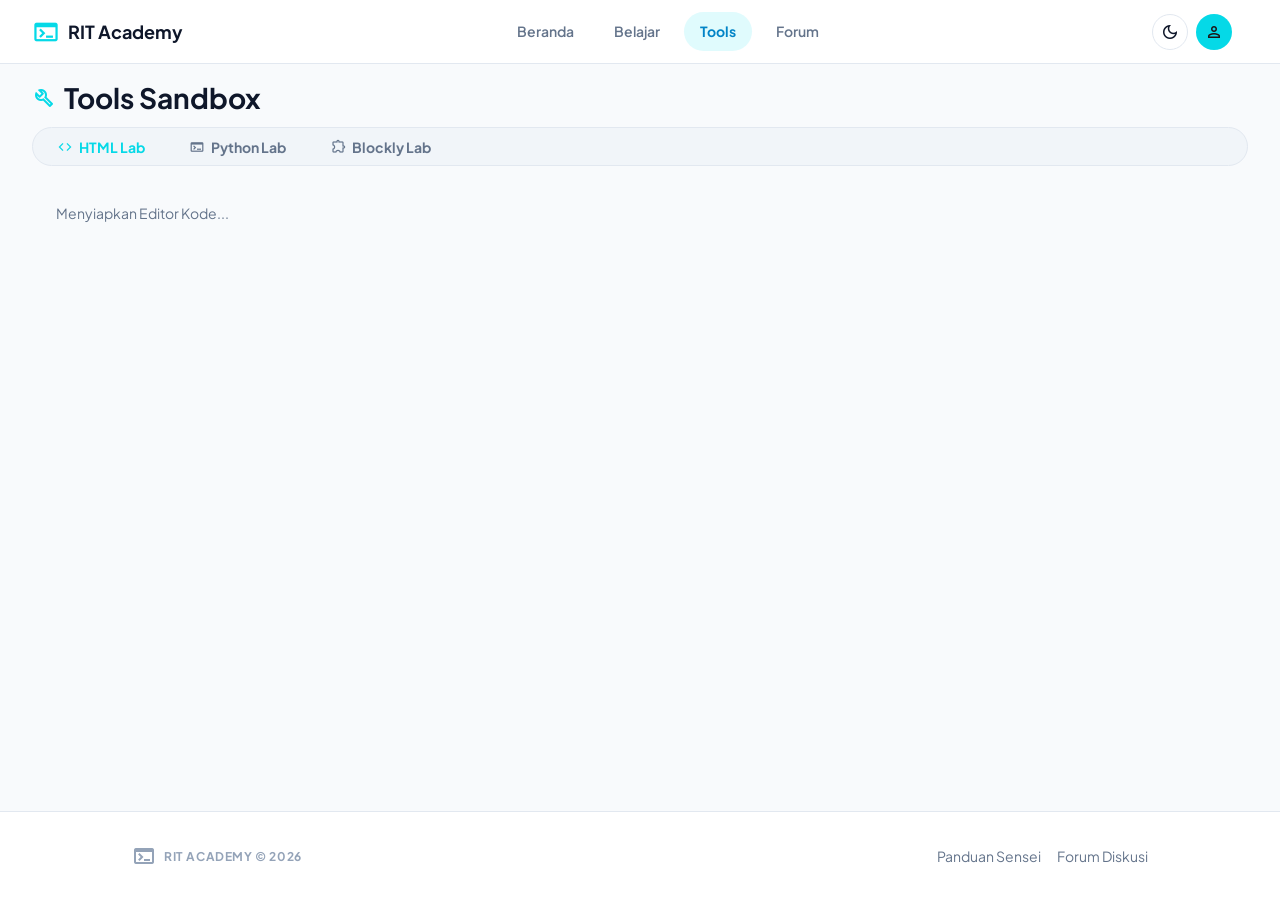
<file: tools.html>
<!doctype html>
<html lang="id">
<head>
  <meta charset="UTF-8">
  <meta name="viewport" content="width=device-width, initial-scale=1.0">
  <title>Tools / Sandbox | RIT Academy</title>
  <meta name="description" content="HTML Lab, Python Lab, dan Blockly Lab - coba langsung tanpa login di RIT Academy.">
  
  <link rel="preconnect" href="https://fonts.googleapis.com">
  <link rel="preconnect" href="https://fonts.gstatic.com" crossorigin>
  <link href="https://fonts.googleapis.com/css2?family=Plus+Jakarta+Sans:ital,wght@0,400;0,500;0,600;0,700;0,800;1,400&family=JetBrains+Mono:wght@400;500;700&display=swap" rel="stylesheet">
  <link href="https://fonts.googleapis.com/css2?family=Material+Symbols+Outlined:wght,FILL@100..700,0..1&display=swap" rel="stylesheet">
  
  <link rel="stylesheet" href="assets/css/main.css">
  <link rel="icon" href="https://avatars.githubusercontent.com/u/202061261?s=400&u=80f9d7669e799d3be3a78575889b4ef55a7ce77b&v=4" type="image/png">

  <!-- Cegah Flash of Unstyled Theme (FOUC) -->
  <script>
    (function() {
      try {
        const saved = localStorage.getItem('rit_theme');
        const prefersDark = window.matchMedia && window.matchMedia('(prefers-color-scheme: dark)').matches;
        const theme = saved || (prefersDark ? 'dark' : 'light');
        document.documentElement.setAttribute('data-theme', theme);
      } catch (e) {}
    })();
  </script>
  
  <script type="importmap">
    {
      "imports": {
        "style-mod": "https://esm.sh/style-mod",
        "w3c-keyname": "https://esm.sh/w3c-keyname",
        "crelt": "https://esm.sh/crelt",
        "@marijn/find-cluster-break": "https://esm.sh/@marijn/find-cluster-break",
        "@lezer/": "https://esm.sh/*@lezer/",
        "@codemirror/": "https://esm.sh/*@codemirror/",
        "codemirror": "https://esm.sh/*codemirror"
      }
    }
  </script>

  <style>
    /* =========================================
       LAYOUT IDE (Tools.html)
       ========================================= */
    body {
      min-height: 100vh;
      display: flex;
      flex-direction: column;
      padding-bottom: calc(var(--nav-height-bottom) + var(--space-4));
      background: var(--color-bg);
    }
    @media (min-width: 768px) {
      body {
        padding-bottom: 0;
        padding-top: var(--nav-height-top);
      }
    }
    
    #main {
      flex: 1;
      display: flex;
      flex-direction: column;
      padding-top: var(--space-4);
      padding-bottom: var(--space-4);
      max-width: 1400px;
      margin: 0 auto;
      width: 100%;
      padding-left: var(--page-padding-x);
      padding-right: var(--page-padding-x);
      box-sizing: border-box;
    }

    .ide-container {
      flex: 1;
      display: flex;
      flex-direction: column;
      margin-top: var(--space-3);
    }
    
    .tab-panel {
      display: none;
      flex-direction: column;
    }
    .tab-panel.is-active { display: flex; }
    
    /* Layout Sandbox proporsional */
    .ide-layout {
      height: 720px;
      min-height: 520px;
      width: 100%;
      box-sizing: border-box;
    }
    .ide-layout .editor-shell, 
    .ide-layout .preview-shell, 
    .ide-layout .output-shell {
      border: none;
      border-radius: 0;
    }

    .blocklyFlyoutScrollbar {
      display: none !important;
    }

    @media (max-width: 767px) {
      .tab-list {
        display: grid !important;
        grid-template-columns: repeat(3, 1fr) !important;
        gap: 4px !important;
        width: 100% !important;
        box-sizing: border-box !important;
      }
      .tab-list button {
        padding: 6px 2px !important;
        font-size: 11px !important;
        justify-content: center !important;
        text-align: center !important;
        white-space: nowrap !important;
      }
      .ide-layout {
        height: auto;
        min-height: 480px;
      }
      .ide-layout.view-editor .lab-pane-top,
      .ide-layout.view-output .lab-pane-bottom {
        min-height: 440px;
      }
      footer.site-footer {
        padding-bottom: calc(var(--nav-height-bottom) + var(--space-6)) !important;
      }
    }

    @media (min-width: 768px) {
      .tab-list button {
        padding: 6px 20px !important;
        font-size: var(--fs-sm) !important;
      }
      .ide-layout {
        height: 720px;
      }
    }
  </style>
</head>
<body data-nav-active="tools.html">
  <a href="#main" class="skip-link">Langsung ke konten utama</a>

  <!-- Tombol Toggle Tema Mobile -->
  <button type="button" class="mobile-theme-toggle theme-toggle-btn" aria-label="Ganti mode terang/gelap" title="Ganti Mode Tema">
    <span class="material-symbols-outlined theme-icon" style="font-size: 20px;">dark_mode</span>
  </button>
  
  <nav class="top-nav" aria-label="Navigasi utama">
    <a href="index.html" class="brand">
      <span class="material-symbols-outlined" style="color: var(--color-primary); font-size: 28px;" aria-hidden="true">terminal</span> 
      RIT Academy
    </a>
    <ul class="top-nav__links">
      <li><a href="index.html" data-nav-link="index.html">Beranda</a></li>
      <li><a href="paths.html" data-nav-link="paths.html">Belajar</a></li>
      <li><a href="tools.html" data-nav-link="tools.html">Tools</a></li>
      <li><a href="forum.html" data-nav-link="forum.html">Forum</a></li>
    </ul>
    <div style="display: flex; align-items: center; gap: var(--space-2); padding-right: var(--space-4);">
      <button type="button" class="theme-toggle-btn icon-btn" aria-label="Ganti mode terang/gelap" title="Ganti Mode Tema">
        <span class="material-symbols-outlined theme-icon" style="font-size: 20px;">dark_mode</span>
      </button>
      <a href="profil.html" data-nav-link="profil.html" style="display: flex; align-items: center; justify-content: center; width: 36px; height: 36px; background-color: var(--color-primary); border-radius: 50%; color: var(--rit-black);">
        <span class="material-symbols-outlined" style="font-size: 20px;">person</span>
      </a>
    </div>
  </nav>

  <main id="main">
    <div style="display: flex; align-items: center; gap: 8px; margin-bottom: var(--space-3); flex-shrink: 0;">
      <span class="material-symbols-outlined" style="color: var(--color-primary); font-size: 24px;">build</span>
      <h1 style="margin: 0; font-size: var(--fs-xl);">Tools Sandbox</h1>
    </div>

    <!-- Tab Navigasi -->
    <div class="tab-list" role="tablist" aria-label="Pilih lab" style="display: flex; flex-wrap: wrap; gap: 4px; flex-shrink: 0; background: var(--color-surface-alt); padding: 4px; border-radius: var(--radius-pill); border: 1px solid var(--color-border); margin-bottom: 0; max-width: 100%;">
      <button type="button" role="tab" id="tab-html" aria-controls="panel-html" aria-selected="true" style="border: none; padding: 6px 14px; border-radius: var(--radius-pill); font-size: var(--fs-xs); transition: all var(--transition-fast); display: flex; align-items: center; gap: 6px;">
        <span class="material-symbols-outlined" style="font-size: 16px;">code</span> HTML Lab
      </button>
      <button type="button" role="tab" id="tab-python" aria-controls="panel-python" aria-selected="false" style="border: none; padding: 6px 14px; border-radius: var(--radius-pill); font-size: var(--fs-xs); transition: all var(--transition-fast); display: flex; align-items: center; gap: 6px;">
        <span class="material-symbols-outlined" style="font-size: 16px;">terminal</span> Python Lab
      </button>
      <button type="button" role="tab" id="tab-blockly" aria-controls="panel-blockly" aria-selected="false" style="border: none; padding: 6px 14px; border-radius: var(--radius-pill); font-size: var(--fs-xs); transition: all var(--transition-fast); display: flex; align-items: center; gap: 6px;">
        <span class="material-symbols-outlined" style="font-size: 16px;">extension</span> Blockly Lab
      </button>
    </div>

    <!-- Wadah IDE Full Height -->
    <div class="ide-container">
      <section id="panel-html" class="tab-panel is-active" role="tabpanel" aria-labelledby="tab-html">
        <div id="html-lab-mount" style="height: 100%;">
          <p class="loading-indicator" style="padding: 24px;">Menyiapkan Editor Kode...</p>
        </div>
      </section>
      
      <section id="panel-python" class="tab-panel" role="tabpanel" aria-labelledby="tab-python">
        <div id="python-lab-mount" style="height: 100%;"></div>
      </section>
      
      <section id="panel-blockly" class="tab-panel" role="tabpanel" aria-labelledby="tab-blockly">
        <div id="blockly-mount-root" style="height: 100%;"></div>
      </section>
    </div>
  </main>

  <!-- Footer -->
  <footer class="site-footer" style="background: var(--color-surface); margin-top: var(--space-7); border-top: 1px solid var(--color-border);">
    <div class="container" style="display: flex; flex-wrap: wrap; justify-content: space-between; align-items: center; gap: var(--space-4);">
      <div style="display: flex; align-items: center; gap: var(--space-2);">
        <span class="material-symbols-outlined">terminal</span>
        <strong style="font-size: var(--fs-xs); letter-spacing: 0.05em;">RIT ACADEMY &copy; <span data-year></span></strong>
      </div>
      <div style="display: flex; gap: var(--space-4);">
        <a href="docs/CONTENT-GUIDE.md" style="font-size: var(--fs-sm); color: var(--color-text-muted);">Panduan Sensei</a>
        <a href="forum.html" style="font-size: var(--fs-sm); color: var(--color-text-muted);">Forum Diskusi</a>
      </div>
    </div>
  </footer>

  <nav class="bottom-nav" aria-label="Navigasi bawah">
    <a href="index.html" data-nav-link="index.html"><span class="material-symbols-outlined icon" aria-hidden="true">home</span>Beranda</a>
    <a href="paths.html" data-nav-link="paths.html"><span class="material-symbols-outlined icon" aria-hidden="true">school</span>Belajar</a>
    <a href="tools.html" data-nav-link="tools.html"><span class="material-symbols-outlined icon" aria-hidden="true">build</span>Tools</a>
    <a href="forum.html" data-nav-link="forum.html"><span class="material-symbols-outlined icon" aria-hidden="true">forum</span>Forum</a>
    <a href="profil.html" data-nav-link="profil.html"><span class="material-symbols-outlined icon" aria-hidden="true">person</span>Profil</a>
  </nav>

  <script type="module" src="assets/js/app.js"></script>
  <script type="module" src="assets/js/pages/tools.js"></script>
</body>
</html>
</file>
<file: assets/css/main.css>
/* ==========================================================================
   RIT Academy — main.css
   Desain sistem & token adaptasi identitas rit-base.org.
   Palet: Electric Cyan (#05D9E7), Obsidian (#1C1515), Royal Blue (#2563EB).
   Dukungan penuh Light & Dark mode dengan CSS custom properties.
   ========================================================================== */

/* ---------- Design tokens ---------- */
:root {
  /* Palet Identitas rit-base.org */
  --rit-cyan: #05D9E7;
  --rit-black: #1C1515;
  --rit-blue: #2563EB;

  /* Warna dasar (Light Mode - Default) */
  --color-bg: #f8fafc;
  --color-surface: #ffffff;
  --color-surface-alt: #f1f5f9;
  --color-border: #e2e8f0;
  --color-text: #0f172a;
  --color-text-muted: #64748b;
  --color-text-faint: #94a3b8;

  /* Warna aksen (brand RIT) */
  --color-primary: #05D9E7;          /* Electric Cyan RIT */
  --color-primary-dark: #0284c7;     /* Sky/Cyan pekat untuk teks & link di light mode */
  --color-primary-light: #e0fbfd;    /* Cyan tint lembut */
  --color-accent: #2563EB;           /* Royal Blue */
  --color-accent-light: #eff6ff;     /* Blue tint */

  /* Warna status */
  --color-success: #16a34a;
  --color-success-light: #e7f8ee;
  --color-danger: #dc2626;
  --color-danger-light: #fdecec;
  --color-warning: #d97706;
  --color-warning-light: #fdf3e2;
  --color-muted-badge: #94a3b8;

  /* Tipografi */
  --font-display: "Plus Jakarta Sans", "Segoe UI", system-ui, sans-serif;
  --font-body: "Plus Jakarta Sans", "Segoe UI", system-ui, sans-serif;
  --font-mono: "JetBrains Mono", "SFMono-Regular", Consolas, monospace;

  --fs-xs: 0.75rem;
  --fs-sm: 0.875rem;
  --fs-base: 1rem;
  --fs-md: 1.125rem;
  --fs-lg: 1.375rem;
  --fs-xl: 1.75rem;
  --fs-2xl: 2.25rem;

  /* Spacing */
  --space-1: 0.25rem;
  --space-2: 0.5rem;
  --space-3: 0.75rem;
  --space-4: 1rem;
  --space-5: 1.5rem;
  --space-6: 2rem;
  --space-7: 3rem;
  --space-8: 4rem;

  /* Radius & shadow */
  --radius-sm: 6px;
  --radius-md: 12px;
  --radius-lg: 18px;
  --radius-pill: 999px;
  --shadow-sm: 0 1px 2px rgba(28, 28, 40, 0.06);
  --shadow-md: 0 6px 20px rgba(28, 28, 40, 0.08);
  --shadow-lg: 0 12px 32px rgba(28, 28, 40, 0.12);
  --glow-cyan: 0 0 20px rgba(5, 217, 231, 0.25);

  /* Layout */
  --nav-height-top: 64px;
  --nav-height-bottom: 64px;
  --content-max-width: 1080px;
  --page-padding-x: 16px;
  --transition-fast: 150ms ease;
  --transition-base: 200ms ease;
}

/* Dark mode (rit-base.org obsidian aesthetic) */
:root[data-theme="dark"],
html[data-theme="dark"] {
  --color-bg: #0a0a0c;
  --color-surface: #141418;
  --color-surface-alt: #1c1515;
  --color-border: rgba(255, 255, 255, 0.1);
  --color-text: #f4f4f5;
  --color-text-muted: #a1a1aa;
  --color-text-faint: #71717a;

  --color-primary: #05D9E7;
  --color-primary-dark: #00c4d3;
  --color-primary-light: rgba(5, 217, 231, 0.12);
  --color-accent: #3b82f6;
  --color-accent-light: rgba(59, 130, 246, 0.15);

  --color-success: #22c55e;
  --color-success-light: rgba(34, 197, 94, 0.15);
  --color-danger: #f43f5e;
  --color-danger-light: rgba(244, 63, 94, 0.15);
  --color-warning: #f59e0b;
  --color-warning-light: rgba(245, 158, 11, 0.15);
  --color-muted-badge: #71717a;

  --shadow-sm: 0 1px 3px rgba(0, 0, 0, 0.5);
  --shadow-md: 0 6px 20px rgba(0, 0, 0, 0.6);
  --shadow-lg: 0 12px 32px rgba(0, 0, 0, 0.7);
  --glow-cyan: 0 0 25px rgba(5, 217, 231, 0.35);
}

@media (prefers-color-scheme: dark) {
  :root:not([data-theme="light"]),
  html:not([data-theme="light"]) {
    --color-bg: #0a0a0c;
    --color-surface: #141418;
    --color-surface-alt: #1c1515;
    --color-border: rgba(255, 255, 255, 0.1);
    --color-text: #f4f4f5;
    --color-text-muted: #a1a1aa;
    --color-text-faint: #71717a;

    --color-primary: #05D9E7;
    --color-primary-dark: #00c4d3;
    --color-primary-light: rgba(5, 217, 231, 0.12);
    --color-accent: #3b82f6;
    --color-accent-light: rgba(59, 130, 246, 0.15);

    --color-success: #22c55e;
    --color-success-light: rgba(34, 197, 94, 0.15);
    --color-danger: #f43f5e;
    --color-danger-light: rgba(244, 63, 94, 0.15);
    --color-warning: #f59e0b;
    --color-warning-light: rgba(245, 158, 11, 0.15);
    --color-muted-badge: #71717a;

    --shadow-sm: 0 1px 3px rgba(0, 0, 0, 0.5);
    --shadow-md: 0 6px 20px rgba(0, 0, 0, 0.6);
    --shadow-lg: 0 12px 32px rgba(0, 0, 0, 0.7);
    --glow-cyan: 0 0 25px rgba(5, 217, 231, 0.35);
  }
}

/* Global Selection */
::selection {
  background: var(--rit-cyan);
  color: var(--rit-black);
}

/* ---------- Reset dasar ---------- */
*, *::before, *::after { box-sizing: border-box; }
html, body { height: 100%; }
body {
  margin: 0;
  font-family: var(--font-body);
  font-size: var(--fs-base);
  color: var(--color-text);
  background: var(--color-bg);
  -webkit-font-smoothing: antialiased;
  padding-bottom: calc(var(--nav-height-bottom) + var(--space-4));
}
@media (min-width: 768px) {
  :root {
    --page-padding-x: 32px;
  }
  body { padding-bottom: var(--space-6); padding-top: var(--nav-height-top); }
}
h1, h2, h3, h4, h5 { font-family: var(--font-display); line-height: 1.25; margin: 0 0 var(--space-3); }
h1 { font-size: var(--fs-2xl); }
h2 { font-size: var(--fs-xl); }
h3 { font-size: var(--fs-lg); }
p { line-height: 1.7; margin: 0 0 var(--space-4); color: var(--color-text); }
a { color: var(--color-primary); text-decoration: none; }
a:hover { text-decoration: underline; }
ul, ol { line-height: 1.7; }
img, svg { max-width: 100%; display: block; }
code, pre { font-family: var(--font-mono); }
button { font-family: inherit; }

/* Fokus visible untuk aksesibilitas */
a:focus-visible,
button:focus-visible,
input:focus-visible,
textarea:focus-visible,
select:focus-visible,
[tabindex]:focus-visible {
  outline: 3px solid var(--color-primary);
  outline-offset: 2px;
  border-radius: var(--radius-sm);
}

/* ---------- Layout util ---------- */
.container {
  max-width: var(--content-max-width);
  margin: 0 auto;
  padding-left: var(--page-padding-x);
  padding-right: var(--page-padding-x);
  box-sizing: border-box;
  width: 100%;
}
.page-section {
  padding-top: var(--space-6);
  padding-bottom: var(--space-6);
}
.visually-hidden {
  position: absolute; width: 1px; height: 1px; padding: 0; margin: -1px;
  overflow: hidden; clip: rect(0,0,0,0); white-space: nowrap; border: 0;
}
.skip-link {
  position: absolute; left: -9999px; top: 0; background: var(--color-primary);
  color: var(--rit-black); font-weight: 700; padding: var(--space-2) var(--space-4); z-index: 200; border-radius: var(--radius-sm);
}
.skip-link:focus { left: var(--space-4); top: var(--space-4); }

/* ---------- Navigasi atas (desktop) ---------- */
.top-nav {
  display: none;
}
@media (min-width: 768px) {
  .top-nav {
    display: flex;
    align-items: center;
    justify-content: space-between;
    position: fixed;
    inset: 0 0 auto 0;
    height: var(--nav-height-top);
    background: var(--color-surface);
    border-bottom: 1px solid var(--color-border);
    z-index: 100;
    padding: 0 var(--space-6);
    transition: background var(--transition-base), border-color var(--transition-base);
  }
  .top-nav .brand {
    display: flex; align-items: center; gap: var(--space-2);
    font-family: var(--font-display); font-weight: 700; font-size: var(--fs-md);
    color: var(--color-text);
  }
  .top-nav .brand:hover { text-decoration: none; }
  .top-nav__links { display: flex; gap: var(--space-2); list-style: none; margin: 0; padding: 0; }
  .top-nav__links a {
    display: flex; align-items: center; gap: var(--space-2);
    padding: var(--space-2) var(--space-4); border-radius: var(--radius-pill);
    color: var(--color-text-muted); font-weight: 600; font-size: var(--fs-sm);
    transition: background var(--transition-fast), color var(--transition-fast);
  }
  .top-nav__links a:hover { background: var(--color-surface-alt); text-decoration: none; color: var(--color-text); }
  .top-nav__links a[aria-current="page"] {
    background: var(--color-primary-light);
    color: var(--color-primary-dark);
    font-weight: 700;
  }
  :root[data-theme="dark"] .top-nav__links a[aria-current="page"],
  html[data-theme="dark"] .top-nav__links a[aria-current="page"] {
    color: var(--color-primary);
  }
}

/* ---------- Navigasi bawah (mobile) ---------- */
.bottom-nav {
  position: fixed; left: 0; right: 0; bottom: 0;
  display: flex; justify-content: space-around;
  background: var(--color-surface);
  border-top: 1px solid var(--color-border);
  height: var(--nav-height-bottom);
  z-index: 100;
  box-shadow: 0 -4px 16px rgba(28,28,40,0.05);
  transition: background var(--transition-base), border-color var(--transition-base);
}
@media (min-width: 768px) { .bottom-nav { display: none; } }
.bottom-nav a {
  flex: 1;
  display: flex; flex-direction: column; align-items: center; justify-content: center;
  gap: 2px; color: var(--color-text-faint); font-size: var(--fs-xs); font-weight: 600;
  padding: var(--space-1) 0;
}
.bottom-nav a:hover { text-decoration: none; }
.bottom-nav a .icon { font-size: 1.25rem; line-height: 1; }
.bottom-nav a[aria-current="page"] { color: var(--color-primary); }

/* ---------- Tombol ---------- */
.btn {
  display: inline-flex; align-items: center; justify-content: center; gap: var(--space-2);
  padding: var(--space-3) var(--space-5);
  border-radius: var(--radius-pill);
  border: 1px solid transparent;
  font-weight: 700; font-size: var(--fs-sm);
  cursor: pointer;
  transition: transform var(--transition-fast), background var(--transition-fast), box-shadow var(--transition-fast);
  white-space: nowrap;
}
.btn:hover { text-decoration: none; }
.btn:active { transform: scale(0.97); }
.btn-primary {
  background: var(--color-primary);
  color: var(--rit-black);
  font-weight: 700;
  box-shadow: 0 2px 8px rgba(5, 217, 231, 0.3);
}
.btn-primary:hover {
  background: #00c4d3;
  color: var(--rit-black);
  box-shadow: 0 4px 14px rgba(5, 217, 231, 0.45);
}
.btn-accent { background: var(--color-accent); color: #fff; }
.btn-accent:hover { filter: brightness(1.1); }
.btn-secondary { background: var(--color-surface-alt); color: var(--color-text); }
.btn-secondary:hover { background: var(--color-border); }
.btn-outline { background: transparent; border-color: var(--color-border); color: var(--color-text); }
.btn-outline:hover { background: var(--color-surface-alt); }
.btn-sm { padding: var(--space-2) var(--space-4); font-size: var(--fs-xs); }
.btn:disabled { opacity: 0.5; cursor: not-allowed; }

.icon-btn {
  display: inline-flex; align-items: center; justify-content: center;
  width: 36px; height: 36px; border-radius: var(--radius-sm);
  border: 1px solid var(--color-border); background: var(--color-surface);
  color: var(--color-text); cursor: pointer;
  transition: all var(--transition-fast);
}
.icon-btn:hover {
  background: var(--color-surface-alt);
  color: var(--color-primary);
  border-color: var(--color-primary);
}

/* Theme Toggle Button */
.theme-toggle-btn {
  display: inline-flex;
  align-items: center;
  justify-content: center;
  width: 36px;
  height: 36px;
  border-radius: 50%;
  border: 1px solid var(--color-border);
  background: var(--color-surface);
  color: var(--color-text);
  cursor: pointer;
  transition: all var(--transition-fast);
}
.theme-toggle-btn:hover {
  background: var(--color-surface-alt);
  border-color: var(--color-primary);
  color: var(--color-primary);
}
.theme-toggle-btn:active {
  transform: scale(0.92);
}

.desktop-only-toggle {
  display: inline-flex;
}
@media (max-width: 767px) {
  .desktop-only-toggle {
    display: none !important;
  }
}

.mobile-theme-toggle {
  display: none;
}
@media (max-width: 767px) {
  .mobile-theme-toggle {
    display: inline-flex;
    position: fixed;
    top: 14px;
    right: 14px;
    z-index: 101;
    background: var(--color-surface);
    border: 1px solid var(--color-border);
    box-shadow: var(--shadow-md);
    border-radius: var(--radius-pill);
    width: 40px;
    height: 40px;
    align-items: center;
    justify-content: center;
    color: var(--color-text);
    cursor: pointer;
    backdrop-filter: blur(8px);
    transition: transform var(--transition-fast), background var(--transition-fast);
  }
  .mobile-theme-toggle:active {
    transform: scale(0.92);
  }
}

/* ---------- Kartu ---------- */
.card {
  background: var(--color-surface);
  border: 1px solid var(--color-border);
  border-radius: var(--radius-lg);
  padding: var(--space-5);
  box-shadow: var(--shadow-sm);
}
.card-hover { transition: box-shadow var(--transition-base), transform var(--transition-base); }
.card-hover:hover { box-shadow: var(--shadow-md); transform: translateY(-2px); }

/* ---------- Badge / status ---------- */
.badge {
  display: inline-flex; align-items: center; gap: 4px;
  padding: 3px 10px; border-radius: var(--radius-pill);
  font-size: var(--fs-xs); font-weight: 700;
}
.badge-locked { background: #eceef3; color: var(--color-muted-badge); }
.badge-active { background: var(--color-primary-light); color: var(--color-primary); }
.badge-done { background: var(--color-success-light); color: var(--color-success); }
.badge-soon { background: var(--color-warning-light); color: var(--color-warning); }

/* ---------- Hero ---------- */
.hero {
  padding-top: var(--space-8);
  padding-bottom: var(--space-6);
  text-align: center;
}
.hero .eyebrow {
  display: inline-block; font-size: var(--fs-xs); font-weight: 700; letter-spacing: 0.06em;
  text-transform: uppercase; color: var(--color-accent); margin-bottom: var(--space-3);
}
.hero h1 { font-size: var(--fs-2xl); max-width: 20ch; margin: 0 auto var(--space-3); }
.hero p.lead { max-width: 46ch; margin: 0 auto var(--space-5); color: var(--color-text-muted); font-size: var(--fs-md); }
.hero .hero-actions { display: flex; gap: var(--space-3); justify-content: center; flex-wrap: wrap; }

/* ---------- Grid util ---------- */
.grid { display: grid; gap: var(--space-5); }
.grid-3 { grid-template-columns: repeat(auto-fit, minmax(230px, 1fr)); }
.grid-2 { grid-template-columns: repeat(auto-fit, minmax(280px, 1fr)); }

/* ---------- Course / module cards ---------- */
.course-card h3 { margin-bottom: var(--space-2); }
.course-card p { color: var(--color-text-muted); font-size: var(--fs-sm); }
.module-list { list-style: none; margin: var(--space-4) 0 0; padding: 0; display: flex; flex-direction: column; gap: var(--space-2); }
.module-item {
  display: flex; align-items: center; justify-content: space-between; gap: var(--space-3);
  padding: var(--space-3) var(--space-4);
  border: 1px solid var(--color-border); border-radius: var(--radius-md);
  background: var(--color-surface);
}
.module-item.is-locked { opacity: 0.65; }
.module-item__title { font-weight: 600; font-size: var(--fs-sm); }
.module-item__meta { display: flex; align-items: center; gap: var(--space-3); }

/* ---------- Lab tabs ---------- */
.tab-list { display: flex; gap: var(--space-2); border-bottom: 1px solid var(--color-border); margin-bottom: var(--space-5); flex-wrap: wrap; }
.tab-list button {
  background: none; border: none; padding: var(--space-3) var(--space-4);
  font-weight: 700; font-size: var(--fs-sm); color: var(--color-text-muted); cursor: pointer;
  border-bottom: 3px solid transparent; margin-bottom: -1px;
}
.tab-list button[aria-selected="true"] { color: var(--color-primary); border-bottom-color: var(--color-primary); }
.tab-panel { display: none; }
.tab-panel.is-active { display: block; }

/* ---------- Lab layout ---------- */
.lab {
  display: grid; gap: var(--space-4);
  grid-template-columns: 1fr;
}
@media (min-width: 900px) {
  .lab.lab-split { grid-template-columns: 1fr 1fr; }
}
.lab-toolbar { display: flex; gap: var(--space-2); flex-wrap: wrap; margin-bottom: var(--space-3); align-items: center; }
.lab-pane { display: flex; flex-direction: column; gap: var(--space-2); min-width: 0; }
.lab-pane__label { font-size: var(--fs-xs); font-weight: 700; text-transform: uppercase; letter-spacing: 0.04em; color: var(--color-text-faint); }
.editor-shell {
  border: 1px solid var(--color-border); border-radius: var(--radius-md);
  overflow: hidden; background: #1e1e2e;
}
.editor-shell .cm-editor { height: 320px; font-family: var(--font-mono); font-size: 13px; }
.preview-shell {
  border: 1px solid var(--color-border); border-radius: var(--radius-md);
  overflow: hidden; background: #fff;
}
.preview-shell iframe { width: 100%; height: 320px; border: 0; display: block; background: #fff; }
.output-shell {
  border: 1px solid var(--color-border); border-radius: var(--radius-md);
  background: #16161f; color: #d8d8e6; font-family: var(--font-mono); font-size: 13px;
  padding: var(--space-3); height: 320px; overflow-y: auto; white-space: pre-wrap;
}
.output-shell .out-line-stdout { color: #7ee787; }
.output-shell .out-line-stderr { color: #ff7b72; }
.output-shell .out-line-info { color: #8b8fa3; }
.output-input-row { display: flex; gap: var(--space-2); margin-top: var(--space-2); }
.output-input-row input {
  flex: 1; padding: var(--space-2) var(--space-3); border-radius: var(--radius-sm);
  border: 1px solid var(--color-border); font-family: var(--font-mono); font-size: 13px;
}

/* mobile tab toggler for split labs */
.lab-mobile-toggle { display: flex; gap: var(--space-2); margin-bottom: var(--space-3); }
@media (min-width: 900px) { .lab-mobile-toggle { display: none; } }
.lab-mobile-toggle button {
  flex: 1; padding: var(--space-2); border-radius: var(--radius-pill);
  border: 1px solid var(--color-border); background: var(--color-surface); font-weight: 700; font-size: var(--fs-xs);
}
.lab-mobile-toggle button[aria-pressed="true"] { background: var(--color-primary); color: #fff; border-color: var(--color-primary); }
@media (max-width: 899px) {
  .lab-split .lab-pane[data-pane="preview"],
  .lab-split .lab-pane[data-pane="output"],
  .lab-split .lab-pane[data-pane="code"] { display: none; }
  .lab-split .lab-pane.is-visible { display: flex; }
}

/* ---------- Checkpoint card ---------- */
.checkpoint-card { margin-top: var(--space-6); border: 2px solid var(--color-primary-light); }
.checkpoint-card h2 { display: flex; align-items: center; gap: var(--space-2); }
.task-list { list-style: none; margin: var(--space-4) 0; padding: 0; display: flex; flex-direction: column; gap: var(--space-2); }
.task-item {
  display: flex; align-items: flex-start; gap: var(--space-3);
  padding: var(--space-3); border-radius: var(--radius-md); background: var(--color-surface-alt);
}
.task-item__icon { font-size: 1.1rem; line-height: 1.4; }
.task-item__body { flex: 1; }
.task-item__hint { font-size: var(--fs-xs); color: var(--color-text-muted); margin-top: 2px; }
.task-item.is-pass { background: var(--color-success-light); }
.task-item.is-fail { background: var(--color-danger-light); }

/* ---------- Lesson content ---------- */
.lesson-content { font-size: var(--fs-base); }
.lesson-content h2 { margin-top: var(--space-6); }
.lesson-content pre {
  background: #1e1e2e; color: #e6e6f0; padding: var(--space-4); border-radius: 0 0 var(--radius-md) var(--radius-md);
  overflow-x: auto; font-size: 13px; margin: 0; line-height: 1.6;
}
.lesson-content :not(pre) > code {
  background: var(--color-surface-alt); padding: 2px 6px; border-radius: 4px; font-size: 0.9em;
}
.lesson-meta { display: flex; gap: var(--space-3); align-items: center; color: var(--color-text-muted); font-size: var(--fs-sm); margin-bottom: var(--space-5); }
.inline-lab-wrap { margin: var(--space-5) 0; }
.inline-lab-wrap .lab-toolbar { margin-bottom: var(--space-2); }

/* ---------- Code Block Container (Lazy Playground) ---------- */
.code-block-wrap,
.ide-layout {
  box-sizing: border-box;
  min-width: 0;
  max-width: 100%;
}

/* ---------- IDE Layout & Lab Panes ---------- */
.ide-layout {
  display: flex;
  flex-direction: column;
  border: 1px solid var(--color-border);
  border-radius: var(--radius-md);
  overflow: hidden;
  background: var(--color-surface);
  height: 520px;
  width: 100%;
  box-sizing: border-box;
}

@media (min-width: 768px) {
  .ide-layout {
    height: 650px;
  }
}

@media (min-width: 1024px) {
  .ide-layout {
    height: 720px;
  }
}

.lab-pane-top {
  flex: 1.2 1 0%;
  min-height: 120px;
  min-width: 0;
  display: flex;
  flex-direction: column;
  box-sizing: border-box;
}

.lab-pane-bottom {
  flex: 1 1 0%;
  min-height: 100px;
  min-width: 0;
  display: flex;
  flex-direction: column;
  box-sizing: border-box;
}

.lab-resizer {
  height: 14px;
  flex-shrink: 0;
  background: var(--color-surface-alt);
  border-top: 1px solid var(--color-border);
  border-bottom: 1px solid var(--color-border);
  cursor: row-resize;
  display: flex;
  align-items: center;
  justify-content: center;
  transition: background var(--transition-fast);
  z-index: 10;
}
.lab-resizer:hover, .lab-resizer:active { background: var(--color-border); }
.lab-resizer::after {
  content: ""; display: block; width: 40px; height: 4px; background: var(--color-text-faint); border-radius: 2px;
}

.pane-header {
  display: flex;
  align-items: center;
  justify-content: space-between;
  flex-wrap: wrap;
  gap: 8px;
  padding: 8px 12px;
  background: var(--color-surface-alt);
  border-bottom: 1px solid var(--color-border);
  font-size: var(--fs-xs);
  font-weight: 700;
  color: var(--color-text-faint);
  min-width: 0;
  box-sizing: border-box;
}

.pane-header-actions {
  display: flex;
  align-items: center;
  flex-wrap: wrap;
  gap: 8px;
  margin-left: auto;
  min-width: 0;
}

/* ---------- Mobile View Switcher Bar ---------- */
.ide-mobile-bar {
  display: none;
}

.lab-mobile-view-toggle {
  display: none;
}

@media (max-width: 767px) {
  .ide-mobile-bar {
    display: flex;
    align-items: center;
    justify-content: flex-start;
    padding: 6px 12px;
    background: var(--color-surface-alt);
    border-bottom: 1px solid var(--color-border);
    flex-shrink: 0;
  }

  .lab-mobile-view-toggle {
    display: flex;
    align-items: center;
    gap: 2px;
    background: var(--color-surface);
    border: 1px solid var(--color-border);
    padding: 2px;
    border-radius: var(--radius-pill);
  }

  .lab-mobile-view-toggle button {
    display: inline-flex;
    align-items: center;
    gap: 4px;
    border: none;
    background: transparent;
    padding: 4px 10px;
    border-radius: var(--radius-pill);
    font-size: 11px;
    font-weight: 700;
    color: var(--color-text-muted);
    cursor: pointer;
    transition: all var(--transition-fast);
  }

  .lab-mobile-view-toggle button.is-active {
    background: var(--color-primary);
    color: var(--rit-black);
    font-weight: 700;
    box-shadow: 0 1px 4px rgba(5, 217, 231, 0.3);
  }

  .lab-resizer {
    display: none;
  }

  .ide-layout {
    height: auto;
    min-height: 480px;
  }

  .ide-layout.view-editor .lab-pane-bottom {
    display: none;
  }
  .ide-layout.view-editor .lab-pane-top {
    display: flex;
    flex: 1 1 100%;
    height: 100%;
    min-height: 440px;
  }

  .ide-layout.view-output .lab-pane-top {
    display: none;
  }
  .ide-layout.view-output .lab-pane-bottom {
    display: flex;
    flex: 1 1 100%;
    height: 100%;
    min-height: 440px;
  }
}

/* Responsivitas Bawah Blockly (Kode & Output) */
.blockly-bottom-pane {
  flex: 1 1 0%;
  display: flex;
  flex-direction: row;
  min-height: 120px;
  min-width: 0;
}
.blockly-code-half {
  flex: 1;
  display: flex;
  flex-direction: column;
  border-right: 1px solid var(--color-border);
  min-width: 0;
}
@media (max-width: 767px) {
  .blockly-bottom-pane { flex-direction: column; }
  .blockly-code-half { border-right: none; border-bottom: 1px solid var(--color-border); }
}

.code-block-wrap {
  margin: var(--space-5) 0;
  border-radius: var(--radius-md);
  border: 1px solid var(--color-border);
  background: #1e1e2e;
  overflow: hidden;
  box-shadow: var(--shadow-sm);
  transition: border-color var(--transition-fast);
}
.code-block-wrap:hover {
  border-color: rgba(5, 217, 231, 0.3);
}
.code-block-header {
  display: flex;
  align-items: center;
  justify-content: space-between;
  padding: 8px 14px;
  background: #181825;
  border-bottom: 1px solid #28283d;
  font-family: var(--font-mono);
  font-size: var(--fs-xs);
  flex-wrap: wrap;
  gap: 6px;
}
.code-block-lang {
  display: flex;
  align-items: center;
  gap: 6px;
  color: #a6adc8;
  font-weight: 700;
  letter-spacing: 0.05em;
}
.code-block-actions {
  display: flex;
  align-items: center;
  gap: 6px;
}
.code-action-btn {
  display: inline-flex;
  align-items: center;
  gap: 4px;
  padding: 4px 10px;
  border-radius: var(--radius-sm);
  border: 1px solid #313244;
  background: #1e1e2e;
  color: #cdd6f4;
  font-family: var(--font-display);
  font-size: 11px;
  font-weight: 600;
  cursor: pointer;
  transition: all var(--transition-fast);
}
.code-action-btn:hover {
  background: #313244;
  color: #ffffff;
  border-color: #45475a;
}
.code-action-btn--primary {
  background: var(--color-primary);
  border-color: var(--color-primary);
  color: var(--rit-black);
  font-weight: 700;
}
.code-action-btn--primary:hover {
  background: #00c4d3;
  border-color: #00c4d3;
  color: var(--rit-black);
  box-shadow: 0 0 8px rgba(5, 217, 231, 0.4);
}
.inline-lab-badge {
  display: inline-flex;
  align-items: center;
  gap: 4px;
  padding: 2px 8px;
  border-radius: var(--radius-sm);
  background: rgba(217, 119, 6, 0.15);
  border: 1px solid rgba(217, 119, 6, 0.3);
}

/* ---------- Proper Image Styling (Materi Pembelajaran) ---------- */
.lesson-content figure,
.lesson-image-wrap {
  margin: var(--space-6) auto;
  text-align: center;
  max-width: min(100%, 780px);
}

.lesson-content img,
.lesson-img {
  max-width: 100%;
  height: auto;
  display: block;
  margin: var(--space-4) auto;
  border-radius: var(--radius-lg);
  border: 1px solid var(--color-border);
  box-shadow: 0 4px 20px rgba(0, 0, 0, 0.08);
  background: var(--color-surface);
  padding: 4px;
  transition: transform var(--transition-base), box-shadow var(--transition-base);
}

.lesson-content img:hover,
.lesson-img:hover {
  transform: translateY(-2px);
  box-shadow: 0 8px 24px rgba(0, 0, 0, 0.12);
}

.lesson-content figcaption,
.lesson-img-caption {
  margin-top: var(--space-2);
  font-size: var(--fs-xs);
  color: var(--color-text-muted);
  font-style: italic;
  display: block;
  text-align: center;
}

/* ---------- The Sorting Quiz Components ---------- */
.sorting-quiz-card {
  background: var(--color-surface);
  border: 1px solid var(--color-border);
  border-radius: var(--radius-lg);
  padding: var(--space-6);
  box-shadow: var(--shadow-md);
  margin-top: var(--space-6);
  position: relative;
  overflow: hidden;
}
.sorting-quiz-card::before {
  content: "";
  position: absolute;
  top: 0; left: 0; right: 0;
  height: 4px;
  background: linear-gradient(90deg, var(--color-primary), var(--color-accent));
}
.sorting-question-card {
  margin-bottom: var(--space-6);
  padding-bottom: var(--space-5);
  border-bottom: 1px dashed var(--color-border);
}
.sorting-question-title {
  font-size: var(--fs-md);
  font-weight: 700;
  color: var(--color-text);
  margin-bottom: var(--space-3);
  display: flex;
  gap: 8px;
  line-height: 1.4;
}
.sorting-option-label {
  display: flex;
  align-items: flex-start;
  gap: 12px;
  padding: 12px 16px;
  margin-bottom: 8px;
  border-radius: var(--radius-md);
  background: var(--color-surface-alt);
  border: 1px solid var(--color-border);
  cursor: pointer;
  transition: all var(--transition-fast);
  font-size: var(--fs-sm);
  line-height: 1.5;
  color: var(--color-text);
}
.sorting-option-label:hover {
  background: var(--color-surface);
  border-color: var(--color-primary);
  box-shadow: var(--shadow-sm);
  transform: translateX(3px);
}
.sorting-option-label input[type="radio"] {
  margin-top: 3px;
  accent-color: var(--color-primary);
}
.sorting-option-label.is-selected {
  background: var(--color-primary-light);
  border-color: var(--color-primary);
  color: var(--color-text);
  font-weight: 500;
}
.sorting-result-hero {
  text-align: center;
  padding: var(--space-6) var(--space-4);
  background: linear-gradient(180deg, var(--color-primary-light) 0%, var(--color-surface) 100%);
  border-radius: var(--radius-md);
  border: 1px solid var(--color-border);
  margin-bottom: var(--space-6);
}
.sorting-match-badge {
  display: inline-flex;
  align-items: center;
  gap: 6px;
  padding: 6px 16px;
  border-radius: var(--radius-pill);
  background: var(--color-primary);
  color: var(--rit-black);
  font-size: var(--fs-sm);
  font-weight: 700;
  letter-spacing: 0.05em;
  text-transform: uppercase;
  margin-bottom: var(--space-3);
  box-shadow: 0 4px 12px rgba(5, 217, 231, 0.3);
}
.sorting-rank-grid {
  display: grid;
  grid-template-columns: 1fr;
  gap: var(--space-3);
  margin-bottom: var(--space-6);
}
@media (min-width: 640px) {
  .sorting-rank-grid {
    grid-template-columns: 1fr 1fr;
  }
}
.sorting-sub-card {
  padding: var(--space-4);
  background: var(--color-surface-alt);
  border-radius: var(--radius-md);
  border: 1px solid var(--color-border);
}
.sorting-bar-item {
  margin-bottom: 10px;
}
.sorting-bar-header {
  display: flex;
  justify-content: space-between;
  font-size: var(--fs-xs);
  font-weight: 600;
  margin-bottom: 4px;
}
.sorting-bar-track {
  height: 8px;
  background: var(--color-border);
  border-radius: var(--radius-pill);
  overflow: hidden;
}
.sorting-bar-fill {
  height: 100%;
  background: linear-gradient(90deg, var(--color-primary), var(--color-accent));
  border-radius: var(--radius-pill);
  transition: width 0.6s cubic-bezier(0.16, 1, 0.3, 1);
}

/* ---------- Placeholder Fase 2 ---------- */
.placeholder-page { text-align: center; padding: var(--space-8) var(--space-4); }
.placeholder-page .emoji { font-size: 3.5rem; margin-bottom: var(--space-4); }

/* ---------- 404 ---------- */
.error-page { text-align: center; padding: var(--space-8) var(--space-4); }
.error-page .emoji { font-size: 4rem; }

/* ---------- Footer ---------- */
.site-footer {
  border-top: 1px solid var(--color-border); padding: var(--space-6) 0; margin-top: var(--space-7);
  color: var(--color-text-faint); font-size: var(--fs-sm); text-align: center;
}

/* ---------- Path pages ---------- */
.path-card { display: flex; flex-direction: column; gap: var(--space-2); }
.path-card .icon { font-size: 2rem; }
.roadmap { list-style: none; margin: var(--space-5) 0 0; padding: 0; position: relative; }
.roadmap li {
  position: relative; padding: var(--space-4) 0 var(--space-4) var(--space-6);
  border-left: 2px solid var(--color-border); margin-left: var(--space-2);
}
.roadmap li:last-child { border-left-color: transparent; }
.roadmap li::before {
  content: ""; position: absolute; left: -7px; top: var(--space-4);
  width: 12px; height: 12px; border-radius: 50%; background: var(--color-primary);
}
.roadmap li h3 { margin-bottom: var(--space-1); }
.roadmap li p { margin-bottom: 0; color: var(--color-text-muted); }

/* ---------- Utility text ---------- */
.text-muted { color: var(--color-text-muted); }
.text-center { text-align: center; }
.mt-0 { margin-top: 0; }
.section-title { display: flex; align-items: baseline; justify-content: space-between; gap: var(--space-3); margin-bottom: var(--space-4); }
.loading-indicator { display: flex; align-items: center; gap: var(--space-2); color: var(--color-text-muted); font-size: var(--fs-sm); padding: var(--space-4) 0; }
.empty-state { text-align: center; padding: var(--space-6); color: var(--color-text-muted); }

@keyframes spin {
  from { transform: rotate(0deg); }
  to { transform: rotate(360deg); }
}

/* KOMPONEN TAMBAHAN FASE 0.5 (Form, Modal, Toast) */

/* Forms */
.form-group { margin-bottom: var(--space-4); }
.form-label { display: block; font-size: var(--fs-sm); font-weight: 700; margin-bottom: var(--space-2); color: var(--color-text); }
.form-input { 
  width: 100%; padding: var(--space-3) var(--space-4); 
  border: 1px solid var(--color-border); border-radius: var(--radius-md); 
  font-family: inherit; font-size: var(--fs-base); 
  background: var(--color-bg); color: var(--color-text); 
  transition: border-color var(--transition-fast), box-shadow var(--transition-fast); 
}
.form-input:focus { 
  outline: none; border-color: var(--color-primary); 
  box-shadow: 0 0 0 3px var(--color-primary-light); 
  background: var(--color-surface);
}

/* Modal */
.modal-overlay { 
  position: fixed; inset: 0; background: rgba(28,28,40,0.6); backdrop-filter: blur(4px); 
  z-index: 1000; display: flex; align-items: center; justify-content: center; 
  opacity: 0; pointer-events: none; transition: opacity var(--transition-base); 
  padding: var(--space-4); 
}
.modal-overlay.is-open { opacity: 1; pointer-events: auto; }
.modal { 
  background: var(--color-surface); border-radius: var(--radius-lg); 
  padding: var(--space-6); max-width: 420px; width: 100%; 
  box-shadow: var(--shadow-lg); transform: translateY(20px); 
  transition: transform var(--transition-base); 
}
.modal-overlay.is-open .modal { transform: translateY(0); }

/* Toast Notification */
.toast-container { 
  position: fixed; bottom: calc(var(--nav-height-bottom) + var(--space-4)); 
  left: 50%; transform: translateX(-50%); z-index: 1001; 
  display: flex; flex-direction: column; gap: var(--space-2); pointer-events: none;
}
@media(min-width: 768px) { .toast-container { bottom: var(--space-6); } }
.toast { 
  background: var(--color-text); color: var(--color-surface); 
  padding: var(--space-3) var(--space-5); border-radius: var(--radius-pill); 
  font-size: var(--fs-sm); font-weight: 600; box-shadow: var(--shadow-md); 
  opacity: 0; transform: translateY(20px); transition: all var(--transition-base); 
  display: flex; align-items: center; gap: var(--space-2); 
}
.toast.is-visible { opacity: 1; transform: translateY(0); }
.toast.error { background: var(--color-danger); }
.toast.success { background: var(--color-success); }

/* Dark Mode Enhancements */
:root[data-theme="dark"] .badge-locked,
html[data-theme="dark"] .badge-locked {
  background: var(--color-surface-alt);
  color: var(--color-text-faint);
}

:root[data-theme="dark"] .modal-overlay,
html[data-theme="dark"] .modal-overlay {
  background: rgba(5, 5, 8, 0.8);
}

:root[data-theme="dark"] .modal,
html[data-theme="dark"] .modal {
  border: 1px solid var(--color-border);
}

:root[data-theme="dark"] .site-footer,
html[data-theme="dark"] .site-footer {
  background: var(--color-surface);
  border-top: 1px solid var(--color-border);
}

/* ---------- Path Header Banner (Adaptive Dual-Theme, TASK-099) ---------- */
.path-header-banner {
  --course-color: var(--color-primary);
  --course-border: var(--color-primary);
  --course-bg: var(--color-primary-light);
  position: relative;
  overflow: hidden;
  border-radius: 0 0 var(--radius-lg) var(--radius-lg);
  box-shadow: var(--shadow-md);
  border-bottom: 3px solid var(--course-color);
  padding: var(--space-6) 0;
  transition: background var(--transition-base), border-color var(--transition-base);
  background: linear-gradient(135deg, #ffffff 0%, color-mix(in srgb, var(--course-color) 10%, #ffffff) 55%, var(--color-surface-alt) 100%);
}

.path-header-banner .banner-glow-1 {
  position: absolute;
  right: -2rem;
  top: -2rem;
  width: 160px;
  height: 160px;
  background: var(--course-color);
  opacity: 0.1;
  border-radius: 50%;
  filter: blur(50px);
  pointer-events: none;
  transition: opacity var(--transition-base);
}

.path-header-banner .banner-glow-2 {
  position: absolute;
  left: -3rem;
  bottom: -1rem;
  width: 130px;
  height: 130px;
  background: var(--course-color);
  opacity: 0.08;
  border-radius: 50%;
  filter: blur(40px);
  pointer-events: none;
  transition: opacity var(--transition-base);
}

.path-header-banner .banner-container {
  position: relative;
  z-index: 10;
}

.path-header-banner .banner-back-btn {
  display: flex;
  align-items: center;
  justify-content: center;
  width: 32px;
  height: 32px;
  border-radius: 50%;
  background: var(--color-surface);
  color: var(--color-text);
  text-decoration: none;
  border: 1px solid var(--color-border);
  box-shadow: var(--shadow-sm);
  transition: background var(--transition-fast), transform var(--transition-fast);
}

.path-header-banner .banner-back-btn:hover {
  background: var(--color-surface-alt);
  transform: scale(1.05);
}

.path-header-banner .banner-badge {
  background: var(--course-bg);
  border: 1px solid var(--course-border);
  color: var(--course-color);
  padding: 4px 12px;
  border-radius: var(--radius-pill);
  font-size: 10px;
  font-weight: 700;
  text-transform: uppercase;
  letter-spacing: 0.05em;
  backdrop-filter: blur(4px);
}

.path-header-banner .banner-title {
  color: #0f172a;
  margin-bottom: var(--space-2);
  font-size: calc(var(--fs-2xl) + 0.5rem);
  letter-spacing: -0.02em;
  line-height: 1.2;
  transition: color var(--transition-base);
}

.path-header-banner .banner-desc {
  color: #475569;
  font-size: var(--fs-md);
  max-width: 60ch;
  line-height: 1.6;
  transition: color var(--transition-base);
}

.path-header-banner .banner-progress-wrap {
  margin-top: var(--space-5);
  max-width: 400px;
}

.path-header-banner .banner-progress-labels {
  display: flex;
  justify-content: space-between;
  font-size: var(--fs-xs);
  font-weight: 700;
  margin-bottom: 6px;
  color: #475569;
}

.path-header-banner .banner-progress-percent {
  color: var(--course-color);
}

.path-header-banner .banner-progress-track {
  width: 100%;
  height: 8px;
  background: var(--color-border);
  border-radius: var(--radius-pill);
  overflow: hidden;
  transition: background var(--transition-base);
}

.path-header-banner .banner-progress-bar {
  height: 100%;
  background: var(--course-color);
  border-radius: var(--radius-pill);
  transition: width 1s ease;
}

/* Dark Mode Overrides for .path-header-banner */
:root[data-theme="dark"] .path-header-banner,
html[data-theme="dark"] .path-header-banner {
  background: linear-gradient(135deg, #1C1515 0%, color-mix(in srgb, var(--course-color) 16%, #1C1515) 50%, #0a0a0c 100%);
  box-shadow: 0 8px 24px rgba(0, 0, 0, 0.6);
}

:root[data-theme="dark"] .path-header-banner .banner-glow-1,
html[data-theme="dark"] .path-header-banner .banner-glow-1 {
  opacity: 0.22;
}

:root[data-theme="dark"] .path-header-banner .banner-glow-2,
html[data-theme="dark"] .path-header-banner .banner-glow-2 {
  opacity: 0.18;
}

:root[data-theme="dark"] .path-header-banner .banner-back-btn,
html[data-theme="dark"] .path-header-banner .banner-back-btn {
  background: rgba(255, 255, 255, 0.12);
  color: #ffffff;
  border-color: rgba(255, 255, 255, 0.2);
}

:root[data-theme="dark"] .path-header-banner .banner-back-btn:hover,
html[data-theme="dark"] .path-header-banner .banner-back-btn:hover {
  background: rgba(255, 255, 255, 0.2);
}

:root[data-theme="dark"] .path-header-banner .banner-title,
html[data-theme="dark"] .path-header-banner .banner-title {
  color: #ffffff;
}

:root[data-theme="dark"] .path-header-banner .banner-desc,
html[data-theme="dark"] .path-header-banner .banner-desc {
  color: rgba(255, 255, 255, 0.85);
}

:root[data-theme="dark"] .path-header-banner .banner-progress-labels,
html[data-theme="dark"] .path-header-banner .banner-progress-labels {
  color: rgba(255, 255, 255, 0.85);
}

:root[data-theme="dark"] .path-header-banner .banner-progress-track,
html[data-theme="dark"] .path-header-banner .banner-progress-track {
  background: rgba(255, 255, 255, 0.15);
}

@media (prefers-color-scheme: dark) {
  :root:not([data-theme="light"]) .path-header-banner,
  html:not([data-theme="light"]) .path-header-banner {
    background: linear-gradient(135deg, #1C1515 0%, color-mix(in srgb, var(--course-color) 16%, #1C1515) 50%, #0a0a0c 100%);
    box-shadow: 0 8px 24px rgba(0, 0, 0, 0.6);
  }
  :root:not([data-theme="light"]) .path-header-banner .banner-glow-1,
  html:not([data-theme="light"]) .path-header-banner .banner-glow-1 {
    opacity: 0.22;
  }
  :root:not([data-theme="light"]) .path-header-banner .banner-glow-2,
  html:not([data-theme="light"]) .path-header-banner .banner-glow-2 {
    opacity: 0.18;
  }
  :root:not([data-theme="light"]) .path-header-banner .banner-back-btn,
  html:not([data-theme="light"]) .path-header-banner .banner-back-btn {
    background: rgba(255, 255, 255, 0.12);
    color: #ffffff;
    border-color: rgba(255, 255, 255, 0.2);
  }
  :root:not([data-theme="light"]) .path-header-banner .banner-back-btn:hover,
  html:not([data-theme="light"]) .path-header-banner .banner-back-btn:hover {
    background: rgba(255, 255, 255, 0.2);
  }
  :root:not([data-theme="light"]) .path-header-banner .banner-title,
  html:not([data-theme="light"]) .path-header-banner .banner-title {
    color: #ffffff;
  }
  :root:not([data-theme="light"]) .path-header-banner .banner-desc,
  html:not([data-theme="light"]) .path-header-banner .banner-desc {
    color: rgba(255, 255, 255, 0.85);
  }
  :root:not([data-theme="light"]) .path-header-banner .banner-progress-labels,
  html:not([data-theme="light"]) .path-header-banner .banner-progress-labels {
    color: rgba(255, 255, 255, 0.85);
  }
  :root:not([data-theme="light"]) .path-header-banner .banner-progress-track,
  html:not([data-theme="light"]) .path-header-banner .banner-progress-track {
    background: rgba(255, 255, 255, 0.15);
  }
}

/* ---------- Giscus Discussion Container & Embeds ---------- */
.giscus-container {
  width: 100%;
  max-width: 100%;
  border-radius: var(--radius-md);
  margin-top: var(--space-4);
  box-sizing: border-box;
  overflow: hidden;
}

.giscus-container iframe.giscus-frame {
  width: 100% !important;
  max-width: 100% !important;
  box-sizing: border-box;
  border-radius: var(--radius-md);
}

.module-discussion-section,
.forum-discussion-section {
  width: 100%;
  max-width: 100%;
  box-sizing: border-box;
}

/* ---------- Modal Sertifikat Kelulusan (TASK-101) ---------- */
.cert-modal-overlay {
  position: fixed;
  inset: 0;
  background: rgba(10, 10, 12, 0.75);
  backdrop-filter: blur(8px);
  z-index: 1000;
  display: flex;
  align-items: center;
  justify-content: center;
  padding: var(--space-4);
  box-sizing: border-box;
  animation: fadeIn 200ms cubic-bezier(0.16, 1, 0.3, 1) forwards;
}

.cert-modal-overlay.is-closing {
  animation: fadeOut 180ms ease forwards;
}

.cert-modal {
  background: var(--color-surface);
  border: 1px solid var(--color-border);
  border-radius: var(--radius-lg);
  box-shadow: var(--shadow-lg), var(--glow-cyan);
  width: 100%;
  max-width: 900px;
  max-height: 92vh;
  display: flex;
  flex-direction: column;
  overflow: hidden;
  box-sizing: border-box;
  animation: modalScaleIn 250ms cubic-bezier(0.16, 1, 0.3, 1) forwards;
}

.cert-modal-header {
  display: flex;
  align-items: center;
  justify-content: space-between;
  padding: var(--space-4) var(--space-5);
  border-bottom: 1px solid var(--color-border);
  background: var(--color-surface);
}

.cert-modal-body {
  padding: var(--space-4);
  overflow-y: auto;
  display: flex;
  align-items: center;
  justify-content: center;
  background: var(--color-surface-alt);
}

.cert-canvas-preview {
  width: 100%;
  height: auto;
  max-width: 100%;
  border-radius: var(--radius-md);
  box-shadow: var(--shadow-md);
  border: 1px solid var(--color-border);
  display: block;
}

.cert-modal-footer {
  display: flex;
  align-items: center;
  gap: var(--space-3);
  padding: var(--space-4) var(--space-5);
  border-top: 1px solid var(--color-border);
  background: var(--color-surface);
  flex-wrap: wrap;
}

@keyframes fadeIn {
  from { opacity: 0; }
  to { opacity: 1; }
}

@keyframes fadeOut {
  from { opacity: 1; }
  to { opacity: 0; }
}

@keyframes modalScaleIn {
  from { transform: scale(0.96) translateY(8px); opacity: 0; }
  to { transform: scale(1) translateY(0); opacity: 1; }
}

/* ---------- Grid Koleksi Lencana (Achievements, TASK-101) ---------- */
.badge-collection-grid {
  display: grid;
  grid-template-columns: repeat(auto-fill, minmax(240px, 1fr));
  gap: var(--space-3);
  margin-top: var(--space-4);
}
@media (max-width: 640px) {
  .badge-collection-grid {
    grid-template-columns: repeat(2, 1fr);
    gap: var(--space-2);
  }
}

.badge-item-card {
  display: flex;
  align-items: flex-start;
  gap: var(--space-3);
  padding: var(--space-3) var(--space-4);
  border-radius: var(--radius-md);
  background: var(--color-surface);
  border: 1px solid var(--color-border);
  transition: transform var(--transition-fast), border-color var(--transition-fast), box-shadow var(--transition-fast);
  box-sizing: border-box;
  position: relative;
  overflow: hidden;
}

@media (max-width: 640px) {
  .badge-item-card {
    flex-direction: column;
    align-items: center;
    text-align: center;
    padding: var(--space-3);
  }
}

.badge-item-card.is-unlocked {
  border-color: var(--badge-color, var(--color-primary));
  box-shadow: 0 2px 8px rgba(0, 0, 0, 0.04);
}

.badge-item-card.is-unlocked:hover {
  transform: translateY(-2px);
  box-shadow: 0 4px 16px rgba(0, 0, 0, 0.08);
}

.badge-item-card.is-locked {
  opacity: 0.55;
  background: var(--color-surface-alt);
  border-style: dashed;
}

.badge-item-card.is-locked .badge-icon-wrap {
  filter: grayscale(1);
}

.badge-icon-wrap {
  width: 44px;
  height: 44px;
  border-radius: var(--radius-sm);
  display: flex;
  align-items: center;
  justify-content: center;
  flex-shrink: 0;
  background: var(--badge-bg, var(--color-surface-alt));
  color: var(--badge-color, var(--color-text));
  transition: transform var(--transition-fast);
}

.badge-info {
  display: flex;
  flex-direction: column;
  gap: 2px;
  min-width: 0;
}

.badge-title {
  font-size: var(--fs-sm);
  font-weight: 700;
  color: var(--color-text);
  line-height: 1.3;
}

.badge-desc {
  font-size: var(--fs-xs);
  color: var(--color-text-muted);
  line-height: 1.4;
}

.badge-status-tag {
  display: inline-flex;
  align-items: center;
  gap: 4px;
  font-size: 10px;
  font-weight: 700;
  text-transform: uppercase;
  letter-spacing: 0.05em;
  margin-top: 4px;
}

/* ---------- Grid Sertifikat Saya (TASK-101) ---------- */
.cert-collection-grid {
  display: grid;
  grid-template-columns: repeat(auto-fill, minmax(280px, 1fr));
  gap: var(--space-4);
  margin-top: var(--space-4);
}

.cert-item-card {
  background: var(--color-surface);
  border: 1px solid var(--color-border);
  border-radius: var(--radius-md);
  padding: var(--space-4);
  display: flex;
  flex-direction: column;
  gap: var(--space-3);
  transition: transform var(--transition-fast), border-color var(--transition-fast), box-shadow var(--transition-fast);
  box-sizing: border-box;
}

.cert-item-card:hover {
  transform: translateY(-2px);
  border-color: var(--color-primary);
  box-shadow: var(--shadow-md);
}

/* ---------- TASK-103: Tombol GitHub OAuth & Cloud Sync UI ---------- */
.btn-github {
  background: #181717;
  color: #ffffff;
  border: 1px solid rgba(255, 255, 255, 0.15);
  display: inline-flex;
  align-items: center;
  justify-content: center;
  gap: var(--space-3);
  font-weight: 700;
  border-radius: var(--radius-md);
  padding: 12px 20px;
  cursor: pointer;
  transition: transform var(--transition-fast), box-shadow var(--transition-fast), background var(--transition-fast);
}

:root[data-theme="dark"] .btn-github,
html[data-theme="dark"] .btn-github {
  background: #24292f;
  border-color: rgba(255, 255, 255, 0.2);
}

.btn-github:hover {
  background: #24292e;
  color: #ffffff;
  transform: translateY(-1px);
  box-shadow: 0 4px 16px rgba(0, 0, 0, 0.2), 0 0 16px rgba(5, 217, 231, 0.25);
}

.btn-github:active {
  transform: scale(0.98);
}

.btn-github .github-icon {
  width: 20px;
  height: 20px;
  flex-shrink: 0;
  fill: currentColor;
}

/* Cloud Sync Pills */
.cloud-sync-pill {
  display: inline-flex;
  align-items: center;
  gap: 6px;
  padding: 4px 12px;
  border-radius: var(--radius-pill);
  font-size: var(--fs-xs);
  font-weight: 700;
  letter-spacing: 0.02em;
}

.cloud-sync-pill.is-synced {
  background: var(--color-success-light);
  color: var(--color-success);
  border: 1px solid rgba(34, 197, 94, 0.3);
}

.cloud-sync-pill.is-offline {
  background: var(--color-surface-alt);
  color: var(--color-text-muted);
  border: 1px solid var(--color-border);
}

.cloud-sync-pill.is-syncing {
  background: var(--color-primary-light);
  color: var(--color-primary-dark);
  border: 1px solid rgba(5, 217, 231, 0.3);
}

/* Account Overview Card */
.account-card {
  grid-column: 1 / -1;
  display: flex;
  flex-wrap: wrap;
  align-items: center;
  justify-content: space-between;
  gap: var(--space-4);
  padding: var(--space-5);
  background: var(--color-surface);
  border: 1px solid var(--color-border);
  border-radius: var(--radius-lg);
  box-shadow: var(--shadow-sm);
}

.account-card__info {
  display: flex;
  align-items: center;
  gap: var(--space-4);
  flex-wrap: wrap;
}

.account-card__avatar {
  width: 60px;
  height: 60px;
  border-radius: 50%;
  object-fit: cover;
  border: 2px solid var(--color-primary);
  box-shadow: var(--glow-cyan);
  display: flex;
  align-items: center;
  justify-content: center;
  background: var(--color-surface-alt);
  color: var(--color-text-muted);
  overflow: hidden;
  flex-shrink: 0;
}

.account-card__avatar img {
  width: 100%;
  height: 100%;
  object-fit: cover;
}

.account-card__meta {
  display: flex;
  flex-direction: column;
  gap: 4px;
}

.account-card__actions {
  display: flex;
  align-items: center;
  gap: var(--space-2);
  flex-wrap: wrap;
}

/* Feature bullets in login */
.login-feature-list {
  display: flex;
  flex-direction: column;
  gap: var(--space-3);
  margin-top: var(--space-5);
  text-align: left;
}

.login-feature-item {
  display: flex;
  align-items: flex-start;
  gap: var(--space-3);
  font-size: var(--fs-xs);
  color: var(--color-text-muted);
  line-height: 1.5;
}

.login-feature-item strong {
  color: var(--color-text);
}

.login-feature-item .icon {
  font-size: 18px;
  color: var(--color-primary-dark);
  margin-top: 1px;
  flex-shrink: 0;
}

/* ---------- TASK-104: UI Formulir Pengumpulan Tugas Akhir (Project Submissions) ---------- */
.submission-section {
  margin-top: var(--space-6);
  padding: var(--space-5);
  background: var(--color-surface);
  border: 1px solid var(--color-border);
  border-radius: var(--radius-lg);
  box-shadow: var(--shadow-sm);
  display: flex;
  flex-direction: column;
  gap: var(--space-4);
}

.submission-pill {
  display: inline-flex;
  align-items: center;
  gap: 6px;
  padding: 4px 12px;
  border-radius: var(--radius-pill);
  font-size: var(--fs-xs);
  font-weight: 700;
  letter-spacing: 0.02em;
}

.submission-pill.is-submitted {
  background: var(--color-warning-light);
  color: var(--color-warning);
  border: 1px solid rgba(217, 119, 6, 0.3);
}

.submission-pill.is-approved {
  background: var(--color-success-light);
  color: var(--color-success);
  border: 1px solid rgba(34, 197, 94, 0.3);
}

.submission-pill.is-revision {
  background: var(--color-danger-light);
  color: var(--color-danger);
  border: 1px solid rgba(220, 38, 38, 0.3);
}

.submission-pill.is-reviewed {
  background: var(--color-accent-light);
  color: var(--color-accent);
  border: 1px solid rgba(37, 99, 235, 0.3);
}

.submission-grid {
  display: grid;
  grid-template-columns: repeat(auto-fill, minmax(300px, 1fr));
  gap: var(--space-4);
  margin-top: var(--space-3);
}

.submission-item-card {
  background: var(--color-surface);
  border: 1px solid var(--color-border);
  border-radius: var(--radius-md);
  padding: var(--space-4);
  display: flex;
  flex-direction: column;
  gap: var(--space-3);
  transition: transform var(--transition-fast), border-color var(--transition-fast), box-shadow var(--transition-fast);
}

.submission-item-card:hover {
  transform: translateY(-2px);
  border-color: var(--color-primary);
  box-shadow: var(--shadow-md);
}

.submission-link-pill {
  display: inline-flex;
  align-items: center;
  gap: 6px;
  font-size: var(--fs-xs);
  font-family: var(--font-mono);
  font-weight: 600;
  color: var(--color-primary-dark);
  text-decoration: none;
  background: var(--color-surface-alt);
  padding: 4px 10px;
  border-radius: var(--radius-sm);
  border: 1px solid var(--color-border);
  transition: border-color var(--transition-fast), color var(--transition-fast);
}

.submission-link-pill:hover {
  border-color: var(--color-primary);
  color: var(--color-primary);
}

/* ---------- TASK-105: Reviewer Feedback Box & Review Dashboard Panel ---------- */

/* Kotak Feedback Mentor (Tampil di Materi, Profil, dan Review Card) */
.reviewer-feedback-box {
  margin-top: var(--space-3);
  padding: var(--space-3) var(--space-4);
  border-radius: var(--radius-md);
  background: var(--color-surface-alt);
  border: 1px solid var(--color-border);
  display: flex;
  flex-direction: column;
  gap: var(--space-2);
}

.reviewer-feedback-box.is-approved {
  background: var(--color-success-light);
  border-color: rgba(34, 197, 94, 0.4);
}

.reviewer-feedback-box.is-revision {
  background: var(--color-danger-light);
  border-color: rgba(220, 38, 38, 0.4);
}

.reviewer-feedback-box.is-reviewed {
  background: var(--color-accent-light);
  border-color: rgba(37, 99, 235, 0.4);
}

.reviewer-feedback-header {
  display: flex;
  align-items: center;
  justify-content: space-between;
  flex-wrap: wrap;
  gap: var(--space-2);
  font-size: var(--fs-xs);
  font-weight: 700;
}

.reviewer-feedback-box.is-approved .reviewer-feedback-header {
  color: var(--color-success);
}

.reviewer-feedback-box.is-revision .reviewer-feedback-header {
  color: var(--color-danger);
}

.reviewer-feedback-box.is-reviewed .reviewer-feedback-header {
  color: var(--color-accent);
}

.reviewer-feedback-date {
  font-family: var(--font-mono);
  font-weight: 500;
  font-size: 11px;
  color: var(--color-text-muted);
}

.reviewer-feedback-body {
  font-size: var(--fs-sm);
  line-height: 1.55;
  color: var(--color-text);
  white-space: pre-wrap;
  word-break: break-word;
}

/* Stats Overview Cards */
.review-stats-grid {
  display: grid;
  grid-template-columns: repeat(auto-fit, minmax(200px, 1fr));
  gap: var(--space-3);
  margin-bottom: var(--space-5);
}

.review-stat-card {
  background: var(--color-surface);
  border: 1px solid var(--color-border);
  border-radius: var(--radius-md);
  padding: var(--space-3) var(--space-4);
  display: flex;
  align-items: center;
  gap: var(--space-3);
  box-shadow: var(--shadow-sm);
  transition: transform var(--transition-fast), border-color var(--transition-fast);
}

.review-stat-card:hover {
  transform: translateY(-2px);
  border-color: var(--color-primary);
}

.review-stat-icon {
  width: 42px;
  height: 42px;
  border-radius: var(--radius-md);
  display: flex;
  align-items: center;
  justify-content: center;
  flex-shrink: 0;
}

.review-stat-num {
  font-size: var(--fs-xl);
  font-weight: 800;
  font-family: var(--font-mono);
  line-height: 1.1;
  color: var(--color-text);
}

.review-stat-label {
  font-size: var(--fs-xs);
  color: var(--color-text-muted);
  font-weight: 600;
  text-transform: uppercase;
  letter-spacing: 0.04em;
}

/* Toolbar: Search, Filters, and Actions */
.review-toolbar {
  background: var(--color-surface);
  border: 1px solid var(--color-border);
  border-radius: var(--radius-lg);
  padding: var(--space-4);
  display: flex;
  flex-direction: column;
  gap: var(--space-3);
  margin-bottom: var(--space-5);
  box-shadow: var(--shadow-sm);
}

.review-toolbar__row {
  display: flex;
  align-items: center;
  justify-content: space-between;
  flex-wrap: wrap;
  gap: var(--space-3);
}

.review-search-wrapper {
  position: relative;
  flex: 1;
  min-width: 260px;
}

.review-search-icon {
  position: absolute;
  left: 12px;
  top: 50%;
  transform: translateY(-50%);
  color: var(--color-text-muted);
  font-size: 20px;
  pointer-events: none;
}

.review-search-input {
  width: 100%;
  padding: 10px 14px 10px 40px;
  background: var(--color-surface-alt);
  border: 1px solid var(--color-border);
  border-radius: var(--radius-md);
  color: var(--color-text);
  font-family: var(--font-body);
  font-size: var(--fs-sm);
  transition: border-color var(--transition-fast), box-shadow var(--transition-fast);
}

.review-search-input:focus {
  outline: none;
  border-color: var(--color-primary);
  box-shadow: 0 0 0 3px rgba(5, 217, 231, 0.15);
  background: var(--color-surface);
}

.filter-pills {
  display: flex;
  align-items: center;
  flex-wrap: wrap;
  gap: var(--space-2);
}

.filter-pill-btn {
  display: inline-flex;
  align-items: center;
  gap: 6px;
  padding: 6px 14px;
  background: var(--color-surface-alt);
  border: 1px solid var(--color-border);
  border-radius: var(--radius-pill);
  font-size: var(--fs-xs);
  font-weight: 600;
  color: var(--color-text-muted);
  cursor: pointer;
  transition: all var(--transition-fast);
}

.filter-pill-btn:hover {
  color: var(--color-text);
  border-color: var(--color-primary);
}

.filter-pill-btn.is-active {
  background: var(--color-primary-light);
  border-color: var(--color-primary);
  color: var(--color-primary-dark);
  font-weight: 700;
}

[data-theme="dark"] .filter-pill-btn.is-active {
  background: rgba(5, 217, 231, 0.15);
  color: var(--rit-cyan);
}

.filter-pill-count {
  padding: 1px 6px;
  border-radius: var(--radius-pill);
  background: rgba(0, 0, 0, 0.08);
  font-size: 11px;
  font-family: var(--font-mono);
}

[data-theme="dark"] .filter-pill-count {
  background: rgba(255, 255, 255, 0.12);
}

/* Submission Card (Reviewer Perspective) */
.review-grid {
  display: flex;
  flex-direction: column;
  gap: var(--space-4);
}

.review-card {
  background: var(--color-surface);
  border: 1px solid var(--color-border);
  border-radius: var(--radius-lg);
  padding: var(--space-4) var(--space-5);
  display: flex;
  flex-direction: column;
  gap: var(--space-3);
  box-shadow: var(--shadow-sm);
  transition: border-color var(--transition-fast), box-shadow var(--transition-fast);
}

.review-card:hover {
  border-color: var(--color-primary);
  box-shadow: var(--shadow-md);
}

.review-card__header {
  display: flex;
  align-items: flex-start;
  justify-content: space-between;
  flex-wrap: wrap;
  gap: var(--space-3);
  padding-bottom: var(--space-3);
  border-bottom: 1px solid var(--color-border);
}

.review-card__student {
  display: flex;
  align-items: center;
  gap: var(--space-3);
}

.review-student-avatar {
  width: 44px;
  height: 44px;
  border-radius: 50%;
  object-fit: cover;
  border: 2px solid var(--color-border);
}

.review-student-avatar-fallback {
  width: 44px;
  height: 44px;
  border-radius: 50%;
  background: var(--color-primary-light);
  color: var(--color-primary-dark);
  display: flex;
  align-items: center;
  justify-content: center;
  font-weight: 700;
  font-size: var(--fs-md);
  border: 2px solid var(--color-border);
}

.review-student-info h4 {
  margin: 0;
  font-size: var(--fs-md);
  color: var(--color-text);
  line-height: 1.2;
}

.review-student-handle {
  font-family: var(--font-mono);
  font-size: var(--fs-xs);
  color: var(--color-primary-dark);
  text-decoration: none;
}

.review-student-handle:hover {
  text-decoration: underline;
}

.review-card__meta {
  display: flex;
  align-items: center;
  gap: var(--space-2);
  flex-wrap: wrap;
}

.review-card__body {
  display: flex;
  flex-direction: column;
  gap: var(--space-3);
}

.review-course-badge {
  display: inline-flex;
  align-items: center;
  gap: 6px;
  font-size: var(--fs-xs);
  font-weight: 600;
  color: var(--color-text-muted);
}

.review-student-notes {
  background: var(--color-surface-alt);
  border-left: 3px solid var(--color-primary);
  border-radius: 0 var(--radius-sm) var(--radius-sm) 0;
  padding: var(--space-2) var(--space-3);
  font-size: var(--fs-sm);
  color: var(--color-text);
  margin: 0;
  font-style: italic;
}

.review-card__actions {
  display: flex;
  align-items: center;
  justify-content: space-between;
  flex-wrap: wrap;
  gap: var(--space-3);
  padding-top: var(--space-3);
  border-top: 1px solid var(--color-border);
}

.review-card__links {
  display: flex;
  align-items: center;
  gap: var(--space-2);
  flex-wrap: wrap;
}

/* Modals */
.modal-overlay {
  position: fixed;
  top: 0;
  left: 0;
  right: 0;
  bottom: 0;
  background: rgba(0, 0, 0, 0.6);
  backdrop-filter: blur(4px);
  -webkit-backdrop-filter: blur(4px);
  display: flex;
  align-items: center;
  justify-content: center;
  padding: var(--space-4);
  z-index: 1000;
  opacity: 0;
  visibility: hidden;
  transition: opacity var(--transition-fast), visibility var(--transition-fast);
}

.modal-overlay.is-open {
  opacity: 1;
  visibility: visible;
}

.modal-dialog {
  background: var(--color-surface);
  border: 1px solid var(--color-border);
  border-radius: var(--radius-lg);
  width: 100%;
  max-width: 600px;
  max-height: 90vh;
  display: flex;
  flex-direction: column;
  overflow: hidden;
  box-shadow: var(--shadow-lg);
  transform: translateY(16px) scale(0.98);
  transition: transform var(--transition-normal);
}

.modal-overlay.is-open .modal-dialog {
  transform: translateY(0) scale(1);
}

.modal-header {
  padding: var(--space-4) var(--space-5);
  border-bottom: 1px solid var(--color-border);
  display: flex;
  align-items: center;
  justify-content: space-between;
}

.modal-header h3 {
  margin: 0;
  font-size: var(--fs-lg);
  display: flex;
  align-items: center;
  gap: 8px;
}

.modal-close-btn {
  background: none;
  border: none;
  color: var(--color-text-muted);
  cursor: pointer;
  padding: 4px;
  border-radius: var(--radius-sm);
  display: flex;
  align-items: center;
  justify-content: center;
}

.modal-close-btn:hover {
  color: var(--color-text);
  background: var(--color-surface-alt);
}

.modal-body {
  padding: var(--space-5);
  overflow-y: auto;
  display: flex;
  flex-direction: column;
  gap: var(--space-4);
}

.modal-footer {
  padding: var(--space-4) var(--space-5);
  border-top: 1px solid var(--color-border);
  display: flex;
  align-items: center;
  justify-content: flex-end;
  gap: var(--space-3);
  background: var(--color-surface-alt);
}

/* Status Radio Select Group in Modal */
.status-radio-group {
  display: grid;
  grid-template-columns: repeat(3, 1fr);
  gap: var(--space-2);
}

.status-radio-option {
  position: relative;
  display: flex;
  flex-direction: column;
  align-items: center;
  justify-content: center;
  gap: 4px;
  padding: var(--space-3) var(--space-2);
  border: 2px solid var(--color-border);
  border-radius: var(--radius-md);
  cursor: pointer;
  text-align: center;
  transition: all var(--transition-fast);
  background: var(--color-surface);
}

.status-radio-option input[type="radio"] {
  position: absolute;
  opacity: 0;
  pointer-events: none;
}

.status-radio-option:hover {
  border-color: var(--color-primary);
}

.status-radio-option.is-selected {
  border-color: var(--color-primary);
  background: var(--color-primary-light);
  font-weight: 700;
}

[data-theme="dark"] .status-radio-option.is-selected {
  background: rgba(5, 217, 231, 0.15);
}

.status-radio-option.is-selected.status-opt-approved {
  border-color: var(--color-success);
  color: var(--color-success);
}

.status-radio-option.is-selected.status-opt-revision {
  border-color: var(--color-danger);
  color: var(--color-danger);
}

.status-radio-option.is-selected.status-opt-reviewed {
  border-color: var(--color-accent);
  color: var(--color-accent);
}

/* Reviewer Role Badges & List */
.role-badge {
  display: inline-flex;
  align-items: center;
  gap: 4px;
  padding: 2px 8px;
  border-radius: var(--radius-pill);
  font-size: 10px;
  font-family: var(--font-mono);
  font-weight: 700;
  text-transform: uppercase;
}

.role-badge.is-admin {
  background: #fef3c7;
  color: #b45309;
  border: 1px solid rgba(217, 119, 6, 0.4);
}

[data-theme="dark"] .role-badge.is-admin {
  background: rgba(217, 119, 6, 0.2);
  color: #fcd34d;
}

.role-badge.is-reviewer {
  background: var(--color-primary-light);
  color: var(--color-primary-dark);
  border: 1px solid rgba(5, 217, 231, 0.4);
}

[data-theme="dark"] .role-badge.is-reviewer {
  background: rgba(5, 217, 231, 0.15);
  color: var(--rit-cyan);
}

.reviewer-user-row {
  display: flex;
  align-items: center;
  justify-content: space-between;
  padding: var(--space-3);
  background: var(--color-surface-alt);
  border: 1px solid var(--color-border);
  border-radius: var(--radius-md);
  gap: var(--space-3);
}

.reviewer-user-meta {
  display: flex;
  align-items: center;
  gap: var(--space-3);
}

/* Gate Lock Card (403 / Guest) */
.gate-lock-card {
  text-align: center;
  max-width: 540px;
  margin: var(--space-7) auto;
  padding: var(--space-7) var(--space-5);
  background: var(--color-surface);
  border: 1px solid var(--color-border);
  border-radius: var(--radius-xl);
  box-shadow: var(--shadow-md);
  display: flex;
  flex-direction: column;
  align-items: center;
  gap: var(--space-3);
}

.gate-lock-icon {
  width: 72px;
  height: 72px;
  border-radius: 50%;
  display: flex;
  align-items: center;
  justify-content: center;
  margin-bottom: var(--space-2);
}

@media (max-width: 640px) {
  .status-radio-group {
    grid-template-columns: 1fr;
  }
  .review-toolbar__row {
    flex-direction: column;
    align-items: stretch;
  }
  .review-search-wrapper {
    min-width: 100%;
  }
}
</file>
